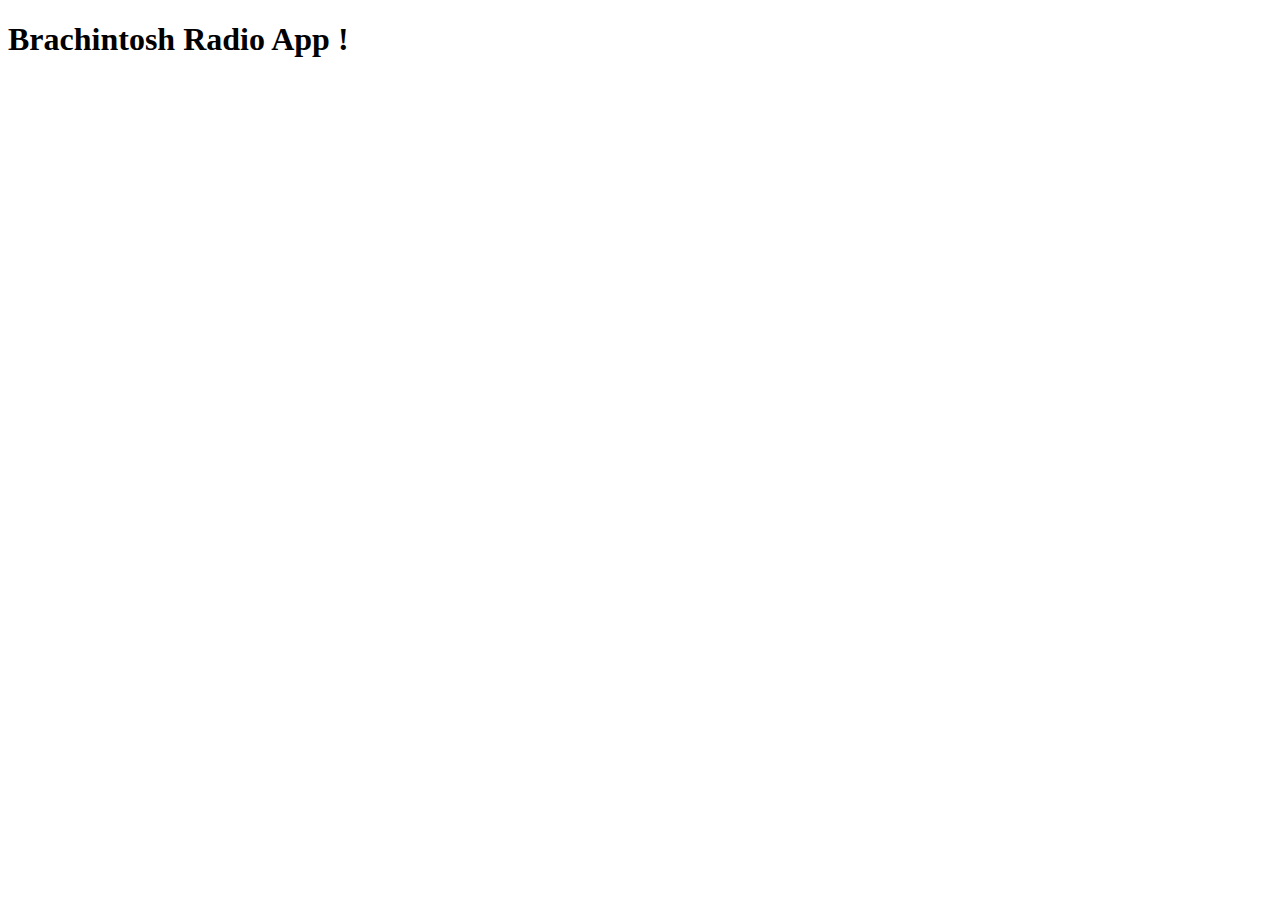
<file: 00_RadioApp/index.html>
<!DOCTYPE html>
<html lang="en">
<head>
    <meta charset="UTF-8">
    <meta http-equiv="X-UA-Compatible" content="IE=edge">
    <meta name="viewport" content="width=device-width, initial-scale=1.0">
    <title>Brachintosh Radio App</title>
</head>
<body>
    <h1>
        Brachintosh Radio App !
    </h1>
    
</body>
</html>
</file>
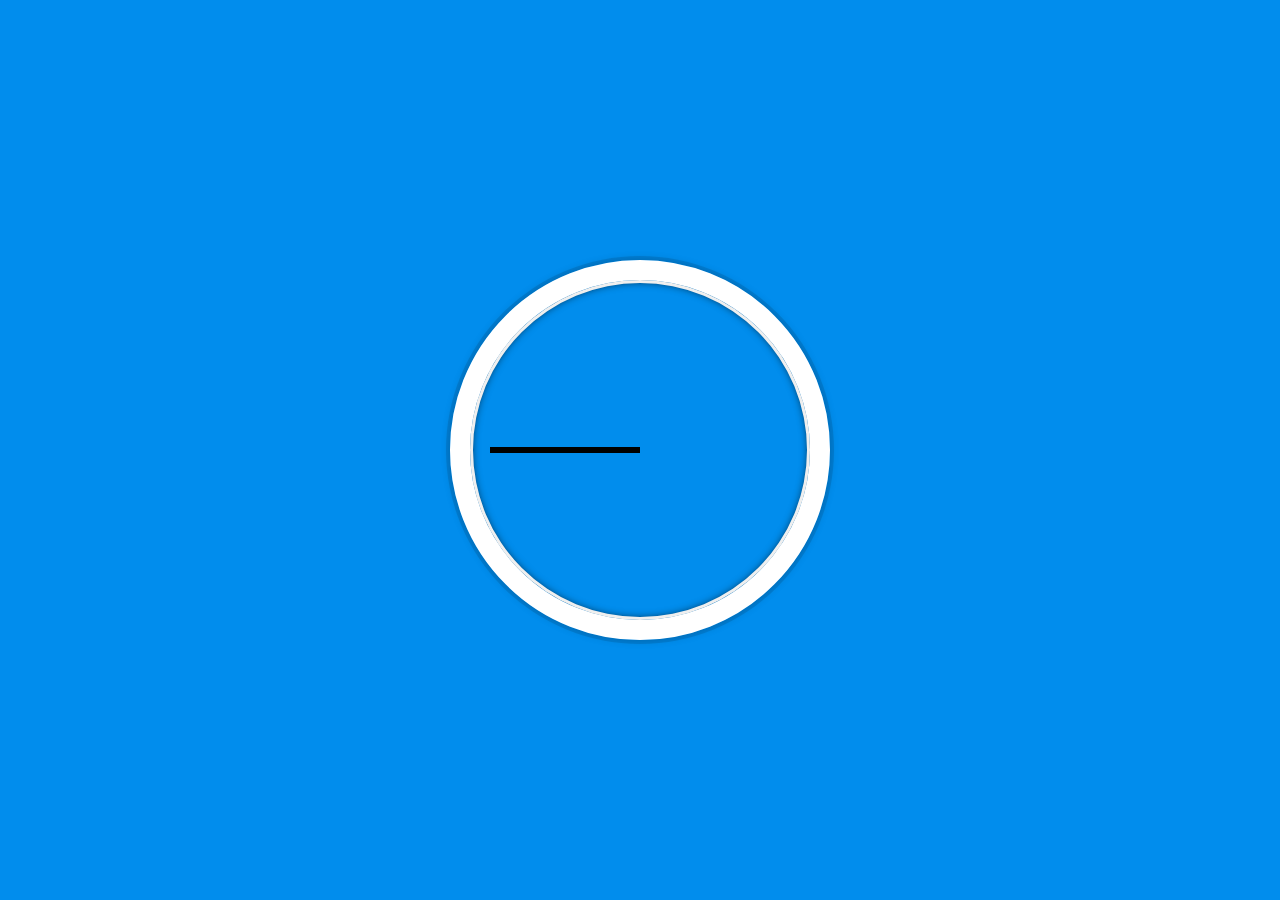
<file: 02_JS_CSS_Clock/index.html>
<!DOCTYPE html>
<html lang="en">
<head>
  <meta charset="UTF-8">
  <title>JS + CSS Clock</title>
</head>
<body>


    <div class="clock">
      <div class="clock-face">
        <div class="hand hour-hand"></div>
        <div class="hand min-hand"></div>
        <div class="hand second-hand"></div>
      </div>
    </div>


  <style>
    html {
      background: #018DED url(https://unsplash.it/1500/1000?image=881&blur=5);
      background-size: cover;
      font-family: 'helvetica neue';
      text-align: center;
      font-size: 10px;
    }

    body {
      margin: 0;
      font-size: 2rem;
      display: flex;
      flex: 1;
      min-height: 100vh;
      align-items: center;
    }

    .clock {
      width: 30rem;
      height: 30rem;
      border: 20px solid white;
      border-radius: 50%;
      margin: 50px auto;
      position: relative;
      padding: 2rem;
      box-shadow:
        0 0 0 4px rgba(0,0,0,0.1),
        inset 0 0 0 3px #EFEFEF,
        inset 0 0 10px black,
        0 0 10px rgba(0,0,0,0.2);
    }

    .clock-face {
      position: relative;
      width: 100%;
      height: 100%;
      transform: translateY(-3px); /* account for the height of the clock hands */
    }

    .hand {
      width: 50%;
      height: 6px;
      background: black;
      position: absolute;
      top: 50%;
    }

  </style>

  <script>


  </script>
</body>
</html>
</file>
